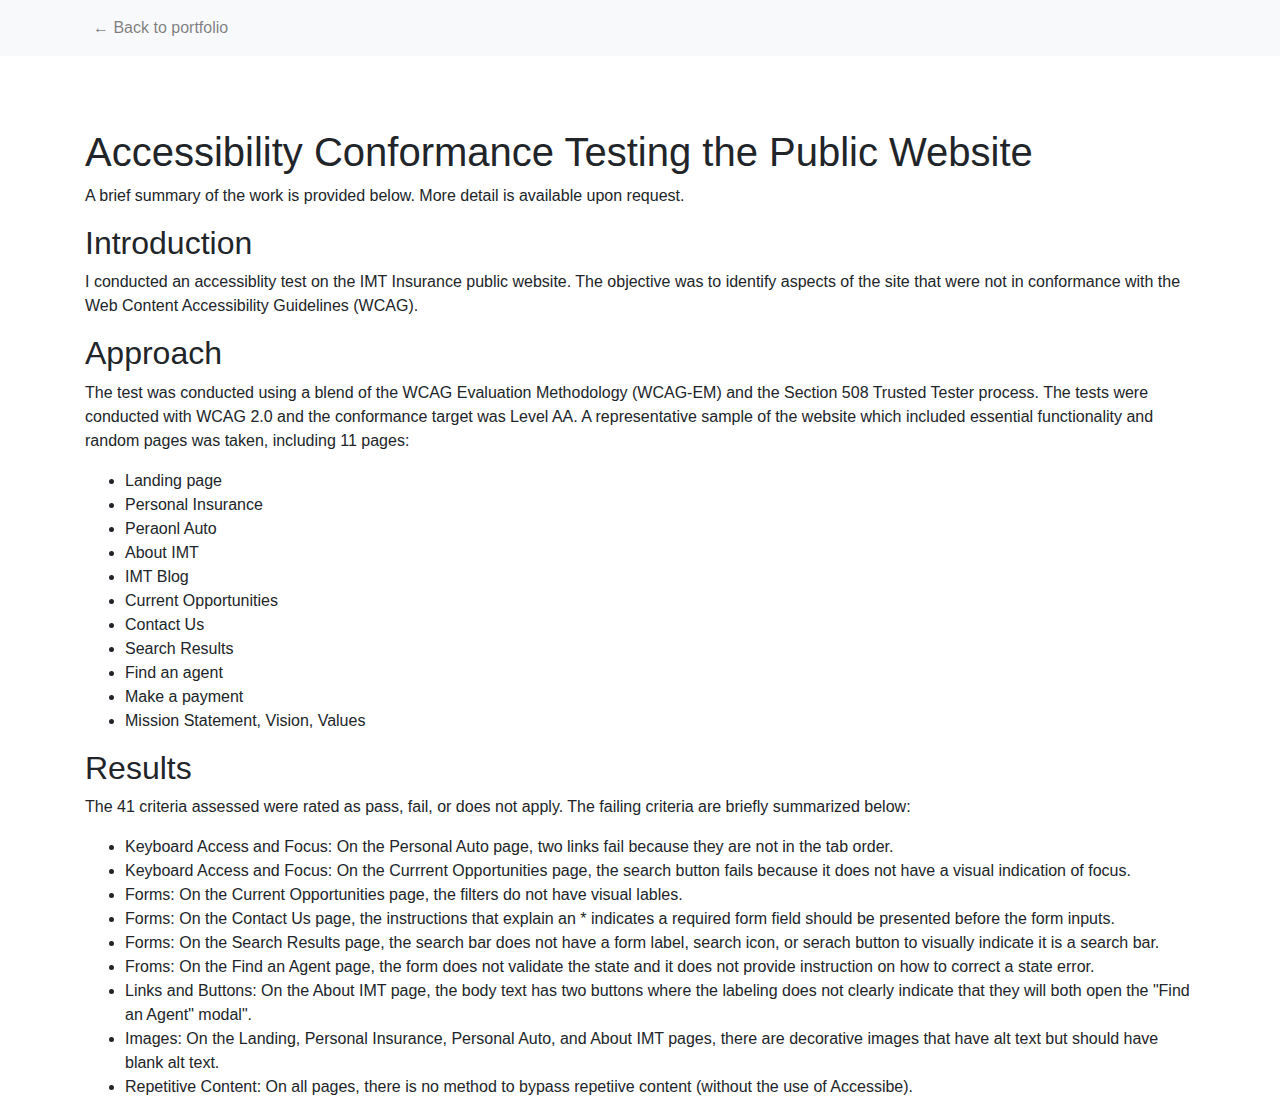
<file: accessiblity-test-public-website.html>
<!DOCTYPE html>
<html lang="en"> 
<head>
  <meta charset="UTF-8">
  <meta http-equiv="X-UA-Compatible" content="IE=edge">
  <meta name="viewport" content="width=device-width, initial-scale=1, shrink-to-fit=no">
  <meta http-equiv="x-ua-compatible" content="ie=edge">
  <link rel="stylesheet" href="../css/bootstrap.min.css">
  <title>Accessibility Conformance Test of the Public Website - Philippe Meister's Porfolio</title>
</head>
    
<body data-spy="scroll" data-target="#navbar-site" data-offset="8rem">
<nav class="navbar navbar-light bg-light navbar-expand-sm mb-4 fixed-top">
    <div class="container">
        
        
        <button class="navbar-toggler" type="button" data-toggle="collapse" data-target="#myTogglerNav" aria-controls="myTogglerNav" aria-expanded="false" aria-label="Toggle navigation">
        <span class="navbar-toggler-icon"></span>
        </button>
        
        <div class="collapse navbar-collapse" id="myTogglerNav">
            <div class="navbar-nav">
                <a class = "nav-item nav-link" href="index.html">&larr; Back to portfolio</a>
            <!-- <a class = "nav-item nav-link" href="resume.html">Resume</a>
                <a class = "nav-item nav-link" href="portfolio.html">Portfolio</a>
                <a class = "nav-item nav-link" href="course-history.html">Course History</a>
                <a class = "nav-item nav-link" href="contact.html">Contact</a> -->
            </div> <!-- navbar-nav --> 
        </div> <!-- navbar collapse --> 
    </div> <!-- nav containter --> 
</nav>

<main style="margin-top:8rem">
    <div class="container"> 
    <h1>Accessibility Conformance Testing the Public Website</h1>
        <p>A brief summary of the work is provided below. More detail is available upon request.</p>
        <h2>Introduction</h2>
        <p>I conducted an accessiblity test on the IMT Insurance public website. The objective was to identify aspects of the site that were not in conformance with the Web Content Accessibility Guidelines (WCAG).</p>
    <h2>Approach</h2>
        <p>The test was conducted using a blend of the WCAG Evaluation Methodology (WCAG-EM) and the Section 508 Trusted Tester process. The tests were conducted with WCAG 2.0 and the conformance target was Level AA. A representative sample of the website which included essential functionality and random pages was taken, including 11 pages: </p>
        <ul>
            <li>Landing page</li>
            <li>Personal Insurance</li>
            <li>Peraonl Auto</li>
            <li>About IMT</li>
            <li>IMT Blog</li>
            <li>Current Opportunities</li>
            <li>Contact Us</li>
            <li>Search Results</li>
            <li>Find an agent</li>
            <li>Make a payment</li>
            <li>Mission Statement, Vision, Values</li>
        </ul>
    <h2>Results</h2>
        <p>The 41 criteria assessed were rated as pass, fail, or does not apply. The failing criteria are briefly summarized below:</p>
            <ul>
                <li>Keyboard Access and Focus: On the Personal Auto page, two links fail because they are not in the tab order.</li>
                <li>Keyboard Access and Focus: On the Currrent Opportunities page, the search button fails because it does not have a visual indication of focus.</li>
                <li>Forms: On the Current Opportunities page, the filters do not have visual lables.</li>
                <li>Forms: On the Contact Us page, the instructions that explain an * indicates a required form field should be presented before the form inputs.</li>
                <li>Forms: On the Search Results page, the search bar does not have a form label, search icon, or serach button to visually indicate it is a search bar. </li>
                <li>Froms: On the Find an Agent page, the form does not validate the state and it does not provide instruction on how to correct a state error.</li>
                <li>Links and Buttons: On the About IMT page, the body text has two buttons where the labeling does not clearly indicate that they will both open the "Find an Agent" modal".</li>
                <li>Images: On the Landing, Personal Insurance, Personal Auto, and About IMT pages, there are decorative images that have alt text but should have blank alt text.</li>
                <li>Repetitive Content: On all pages, there is no method to bypass repetiive content (without the use of Accessibe).</li>
            </ul>
                
    </div>
</main>

<script src="js/jquery.slim.min.js"></script>
<script src="js/popper.min.js"></script>
<script src="js/bootstrap.min.js"></script>
</body>
</html>
</file>
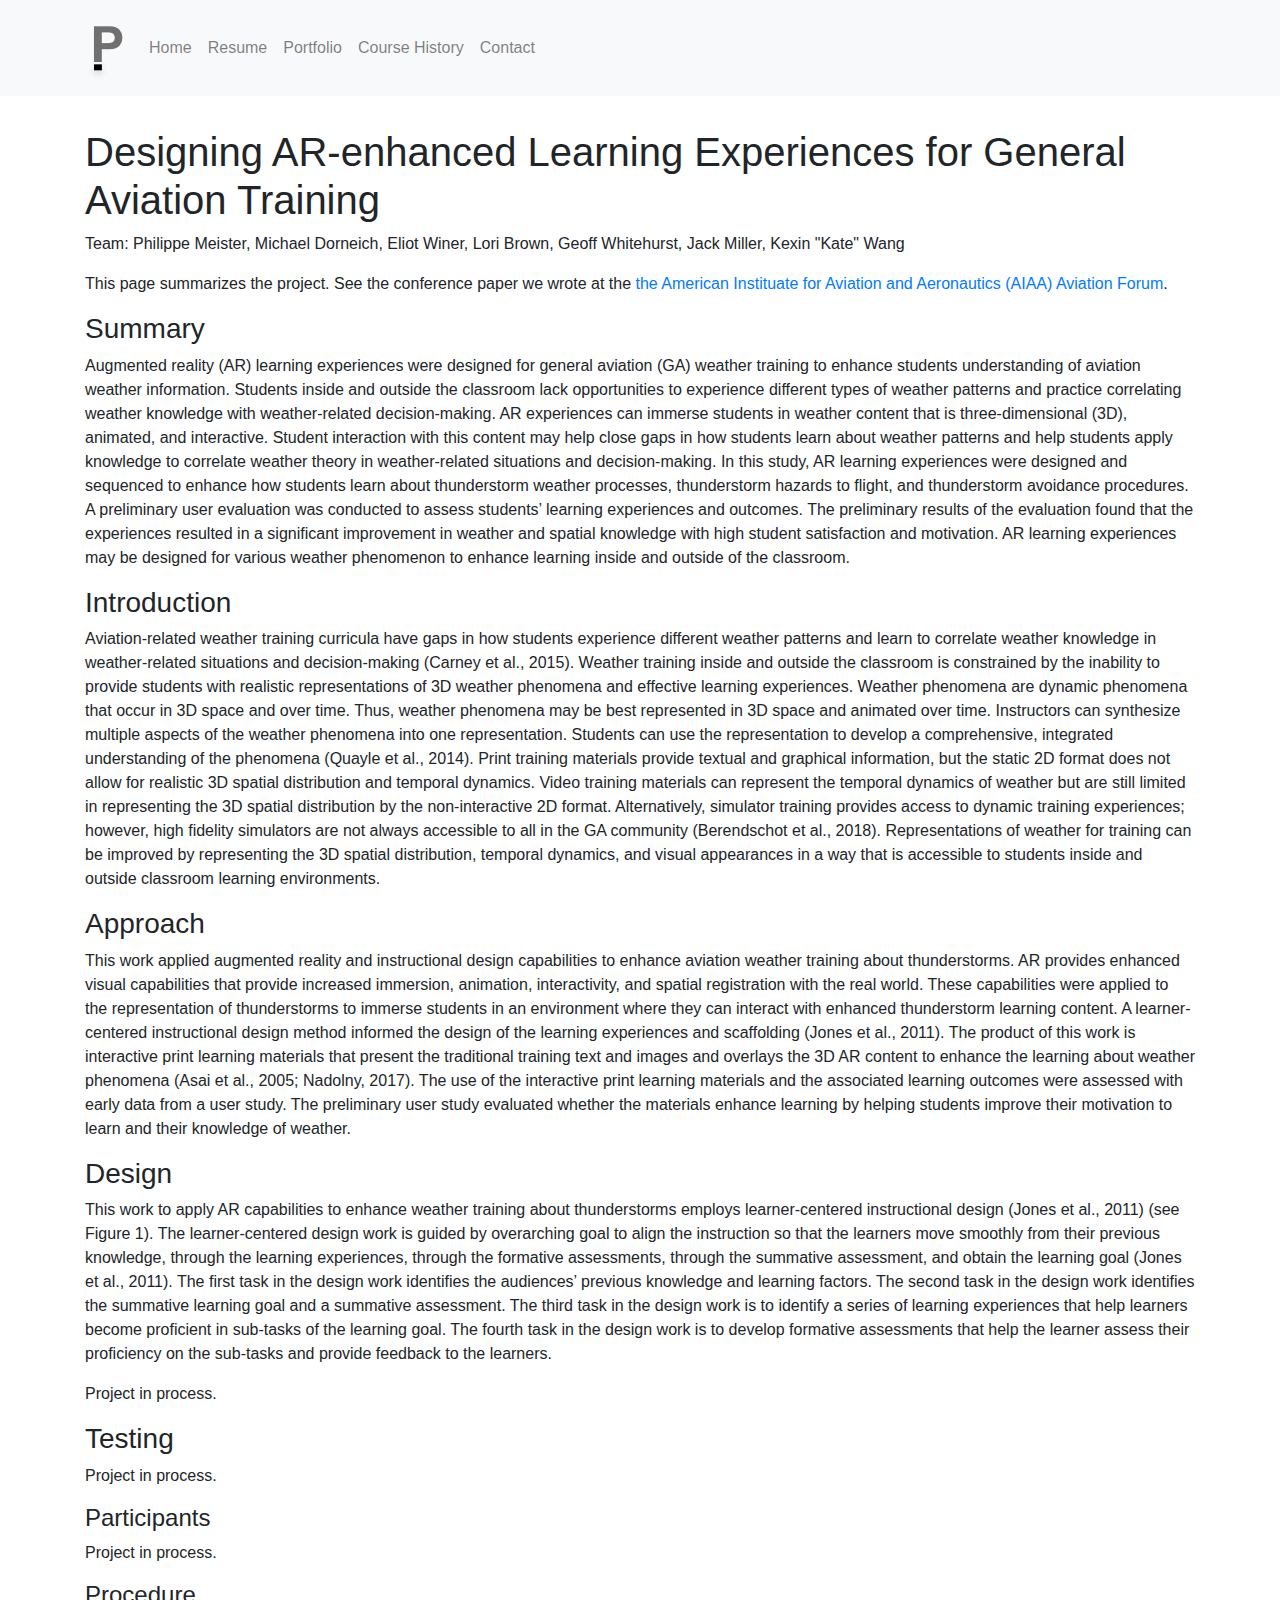
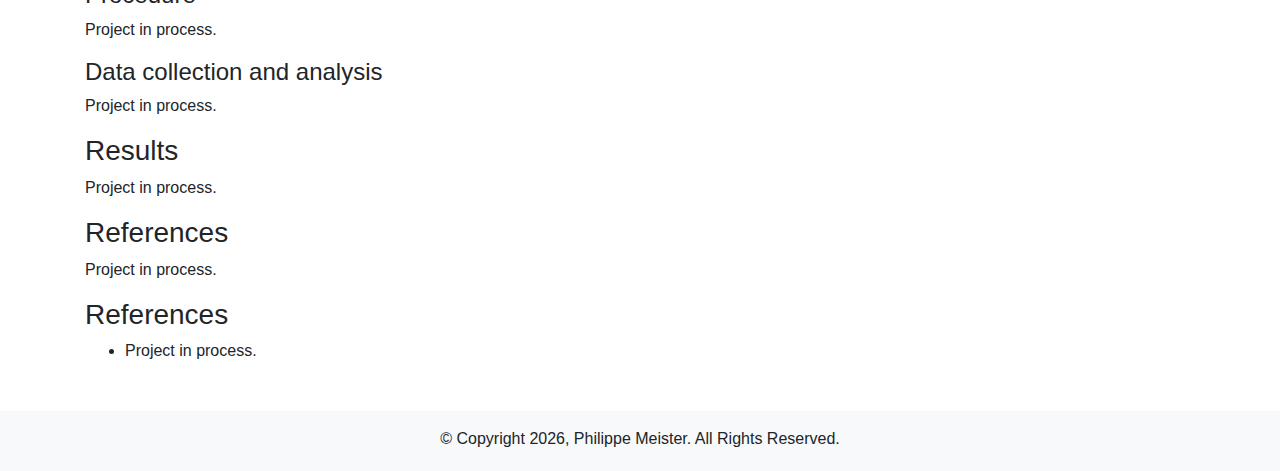
<file: augmentedrealityweathertraining-learning-experiences.html>
<!DOCTYPE html>
<html> 
<head>
  <meta charset="UTF-8">
  <meta http-equiv="X-UA-Compatible" content="IE=edge">
  <meta name="viewport" content="width=device-width, initial-scale=1, shrink-to-fit=no">
  <meta http-equiv="x-ua-compatible" content="ie=edge">
  <link rel="stylesheet" href="../css/bootstrap.min.css">
  <title>Portfolio - Augmented Reality Weather Training</title>
</head>
    
<body data-spy="scroll" data-target="#navbar-site" data-offset="8rem">
<nav class="navbar navbar-light bg-light navbar-expand-sm mb-4 fixed-top">
    <div class="container">
        
        <a class="navbar-brand" href="index.html"> <img alt="Philippe Meister logo" src="images/pm.png"></a>
        
        <button class="navbar-toggler" type="button" data-toggle="collapse" data-target="#myTogglerNav" aria-controls="myTogglerNav" aria-expanded="false" aria-label="Toggle navigation">
        <span class="navbar-toggler-icon"></span>
        </button>
        
        <div class="collapse navbar-collapse" id="myTogglerNav">
            <div class="navbar-nav">
                <a class = "nav-item nav-link" href="index.html">Home</a>
                <a class = "nav-item nav-link" href="resume.html">Resume</a>
                <a class = "nav-item nav-link" href="portfolio.html">Portfolio</a>
                <a class = "nav-item nav-link" href="course-history.html">Course History</a>
                <a class = "nav-item nav-link" href="contact.html">Contact</a>
            </div> <!-- navbar-nav --> 
        </div> <!-- navbar collapse --> 
    </div> <!-- nav containter --> 
</nav>

<main style="margin-top:8rem">
    <div class="container"> 
    <h1>Designing AR-enhanced Learning Experiences for General Aviation Training</h1>
        <p>Team: Philippe Meister, Michael Dorneich, Eliot Winer, Lori Brown, Geoff Whitehurst, Jack Miller, Kexin "Kate" Wang</p>
        <p>This page summarizes the project. See the conference paper we wrote at the <a href="https://doi.org/10.2514/6.2021-2953">the American Instituate for Aviation and Aeronautics (AIAA) Aviation Forum</a>.</p>
    <h3>Summary</h3>
      <p>Augmented reality (AR) learning experiences were designed for general aviation (GA) weather training to enhance students understanding of aviation weather information. Students inside and outside the classroom lack opportunities to experience different types of weather patterns and practice correlating weather knowledge with weather-related decision-making. AR experiences can immerse students in weather content that is three-dimensional (3D), animated, and interactive. Student interaction with this content may help close gaps in how students learn about weather patterns and help students apply knowledge to correlate weather theory in weather-related situations and decision-making.  In this study, AR learning experiences were designed and sequenced to enhance how students learn about thunderstorm weather processes, thunderstorm hazards to flight, and thunderstorm avoidance procedures. A preliminary user evaluation was conducted to assess students’ learning experiences and outcomes. The preliminary results of the evaluation found that the experiences resulted in a significant improvement in weather and spatial knowledge with high student satisfaction and motivation. AR learning experiences may be designed for various weather phenomenon to enhance learning inside and outside of the classroom.</p>
    <h3>Introduction</h3>
        <p>Aviation-related weather training curricula have gaps in how students experience different weather patterns and learn to correlate weather knowledge in weather-related situations and decision-making (Carney et al., 2015). Weather training inside and outside the classroom is constrained by the inability to provide students with realistic representations of 3D weather phenomena and effective learning experiences. Weather phenomena are dynamic phenomena that occur in 3D space and over time. Thus, weather phenomena may be best represented in 3D space and animated over time. Instructors can synthesize multiple aspects of the weather phenomena into one representation. Students can use the representation to develop a comprehensive, integrated understanding of the phenomena (Quayle et al., 2014). Print training materials provide textual and graphical information, but the static 2D format does not allow for realistic 3D spatial distribution and temporal dynamics. Video training materials can represent the temporal dynamics of weather but are still limited in representing the 3D spatial distribution by the non-interactive 2D format. Alternatively, simulator training provides access to dynamic training experiences; however, high fidelity simulators are not always accessible to all in the GA community (Berendschot et al., 2018). Representations of weather for training can be improved by representing the 3D spatial distribution, temporal dynamics, and visual appearances in a way that is accessible to students inside and outside classroom learning environments.</p>
    <h3>Approach</h3>
        <p>This work applied augmented reality and instructional design capabilities to enhance aviation weather training about thunderstorms. AR provides enhanced visual capabilities that provide increased immersion, animation, interactivity, and spatial registration with the real world. These capabilities were applied to the representation of thunderstorms to immerse students in an environment where they can interact with enhanced thunderstorm learning content. A learner-centered instructional design method informed the design of the learning experiences and  scaffolding (Jones et al., 2011). The product of this work is interactive print learning materials that present the traditional training text and images and overlays the 3D AR content to enhance the learning about weather phenomena (Asai et al., 2005; Nadolny, 2017). The use of the interactive print learning materials and the associated learning outcomes were assessed with early data from a user study. The preliminary user study evaluated whether the materials enhance learning by helping students improve their motivation to learn and their knowledge of weather.</p>
    <h3>Design</h3>
        <p>This work to apply AR capabilities to enhance weather training about thunderstorms employs learner-centered instructional design (Jones et al., 2011) (see Figure 1). The learner-centered design work is guided by overarching goal to align the instruction so that the learners move smoothly from their previous knowledge, through the learning experiences, through the formative assessments, through the summative assessment, and obtain the learning goal (Jones et al., 2011). The first task in the design work identifies the audiences’ previous knowledge and learning factors. The second task in the design work identifies the summative learning goal and a summative assessment. The third task in the design work is to identify a series of learning experiences that help learners become proficient in sub-tasks of the learning goal. The fourth task in the design work is to develop formative assessments that help the learner assess their proficiency on the sub-tasks and provide feedback to the learners.</p>
        
        <p>Project in process.</p>
    <h3>Testing</h3>
         <p>Project in process.</p>
    <h4>Participants</h4>
            <p>Project in process.</p>        
    <h4>Procedure</h4>
         <p>Project in process.</p>
    <h4>Data collection and analysis</h4>
         <p>Project in process.</p>
    <h3>Results</h3>
         <p>Project in process.</p>
    <h3>References</h3>
            <p>Project in process.</p>        
    <h3>References</h3>
        <ul>
             <li>Project in process.</li>
        </ul>
    </div>
</main>
    <footer>
        <div class="text-center mt-5 mb-0 pt-3 pb-1 bg-light">
            <p>&copy; Copyright <script>document.write( new Date().getUTCFullYear() );</script>, Philippe Meister. All Rights Reserved.</p>
        </div>
    </footer>
<script src="js/jquery.slim.min.js"></script>
<script src="js/popper.min.js"></script>
<script src="js/bootstrap.min.js"></script>
</body>
</html>
</file>
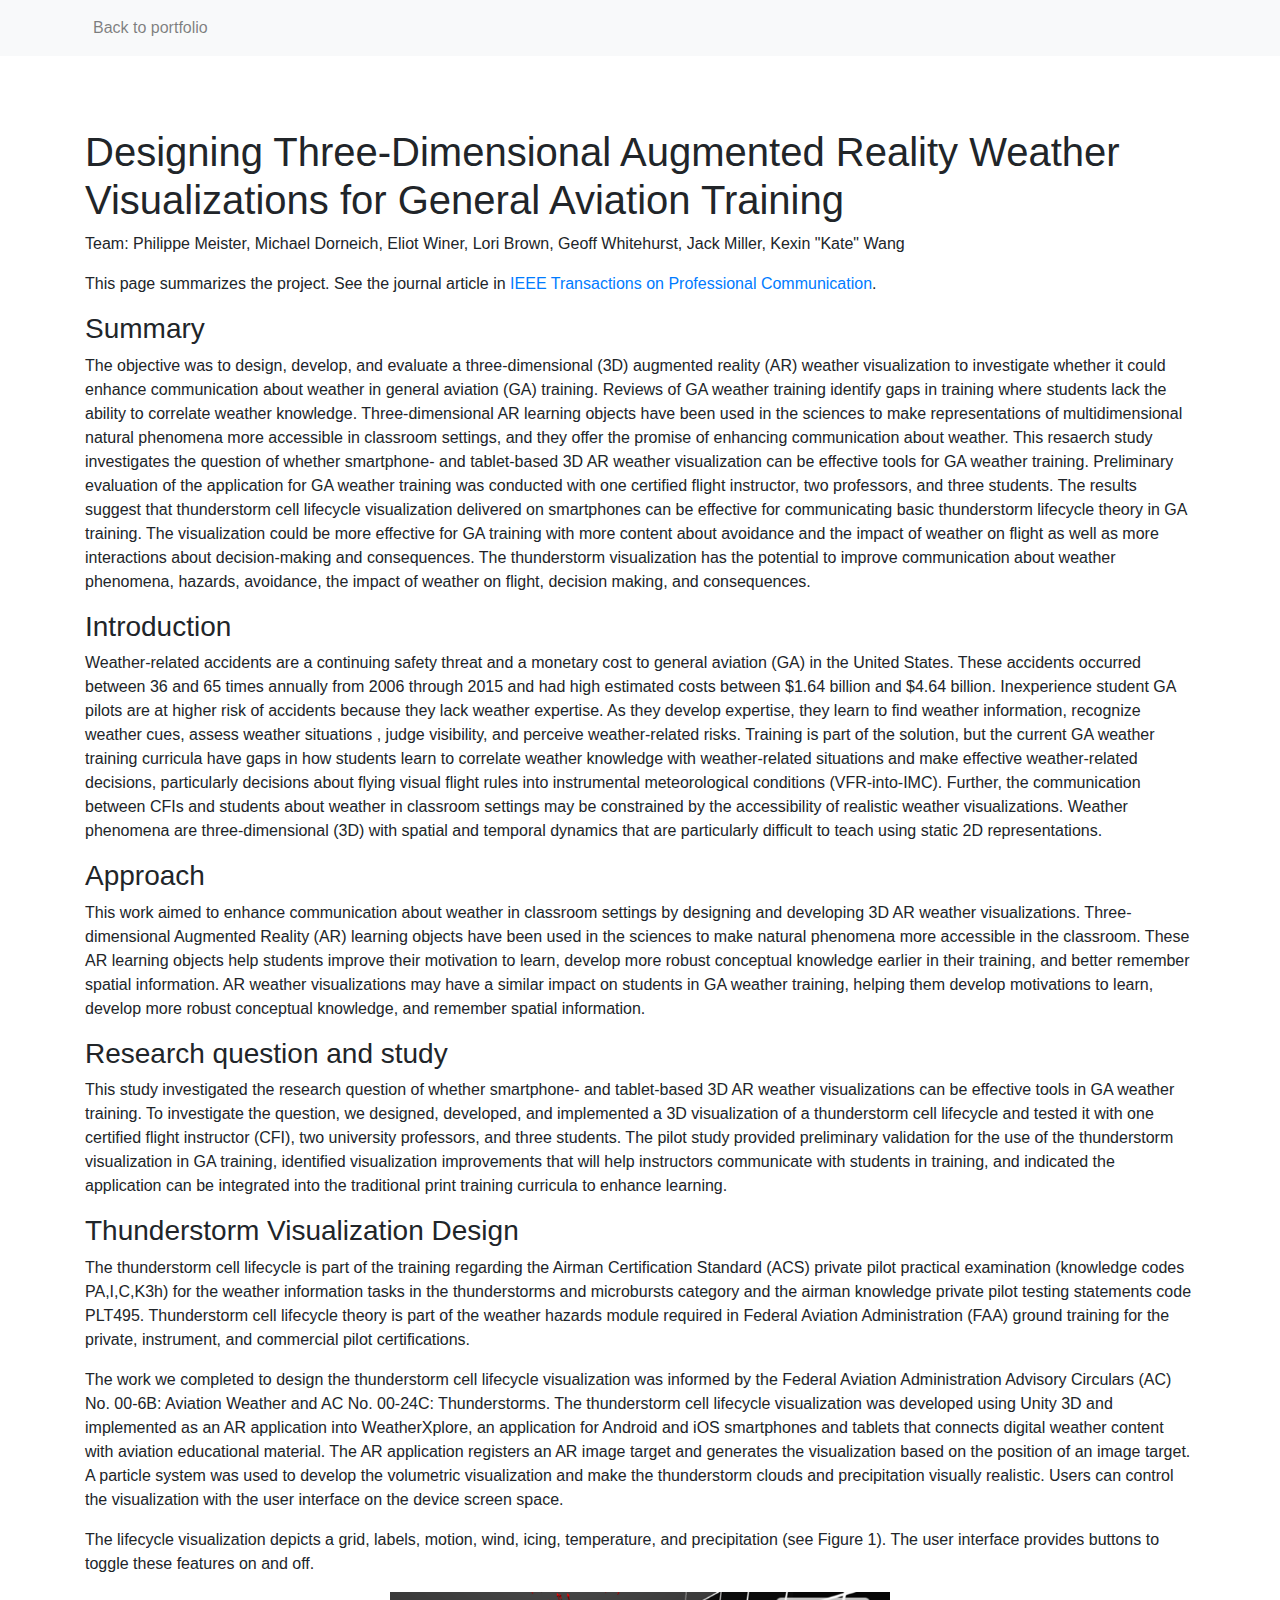
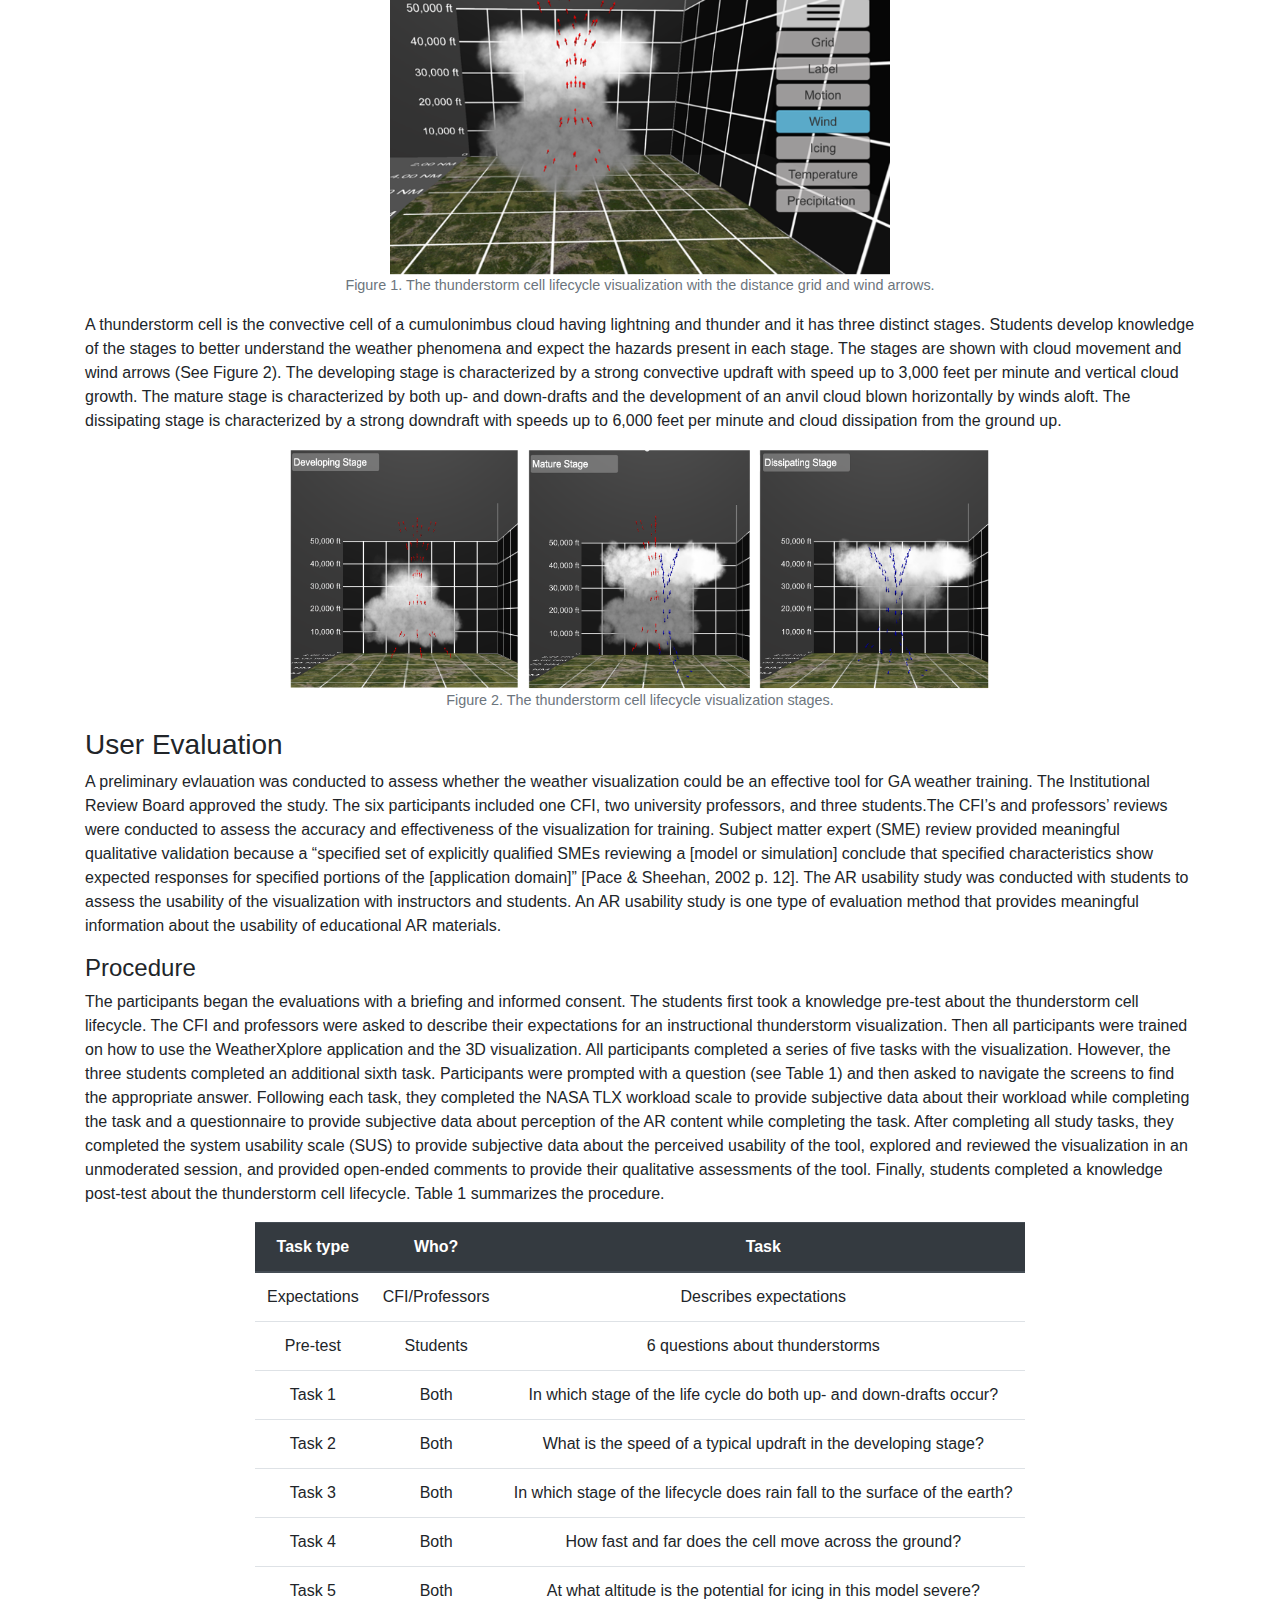
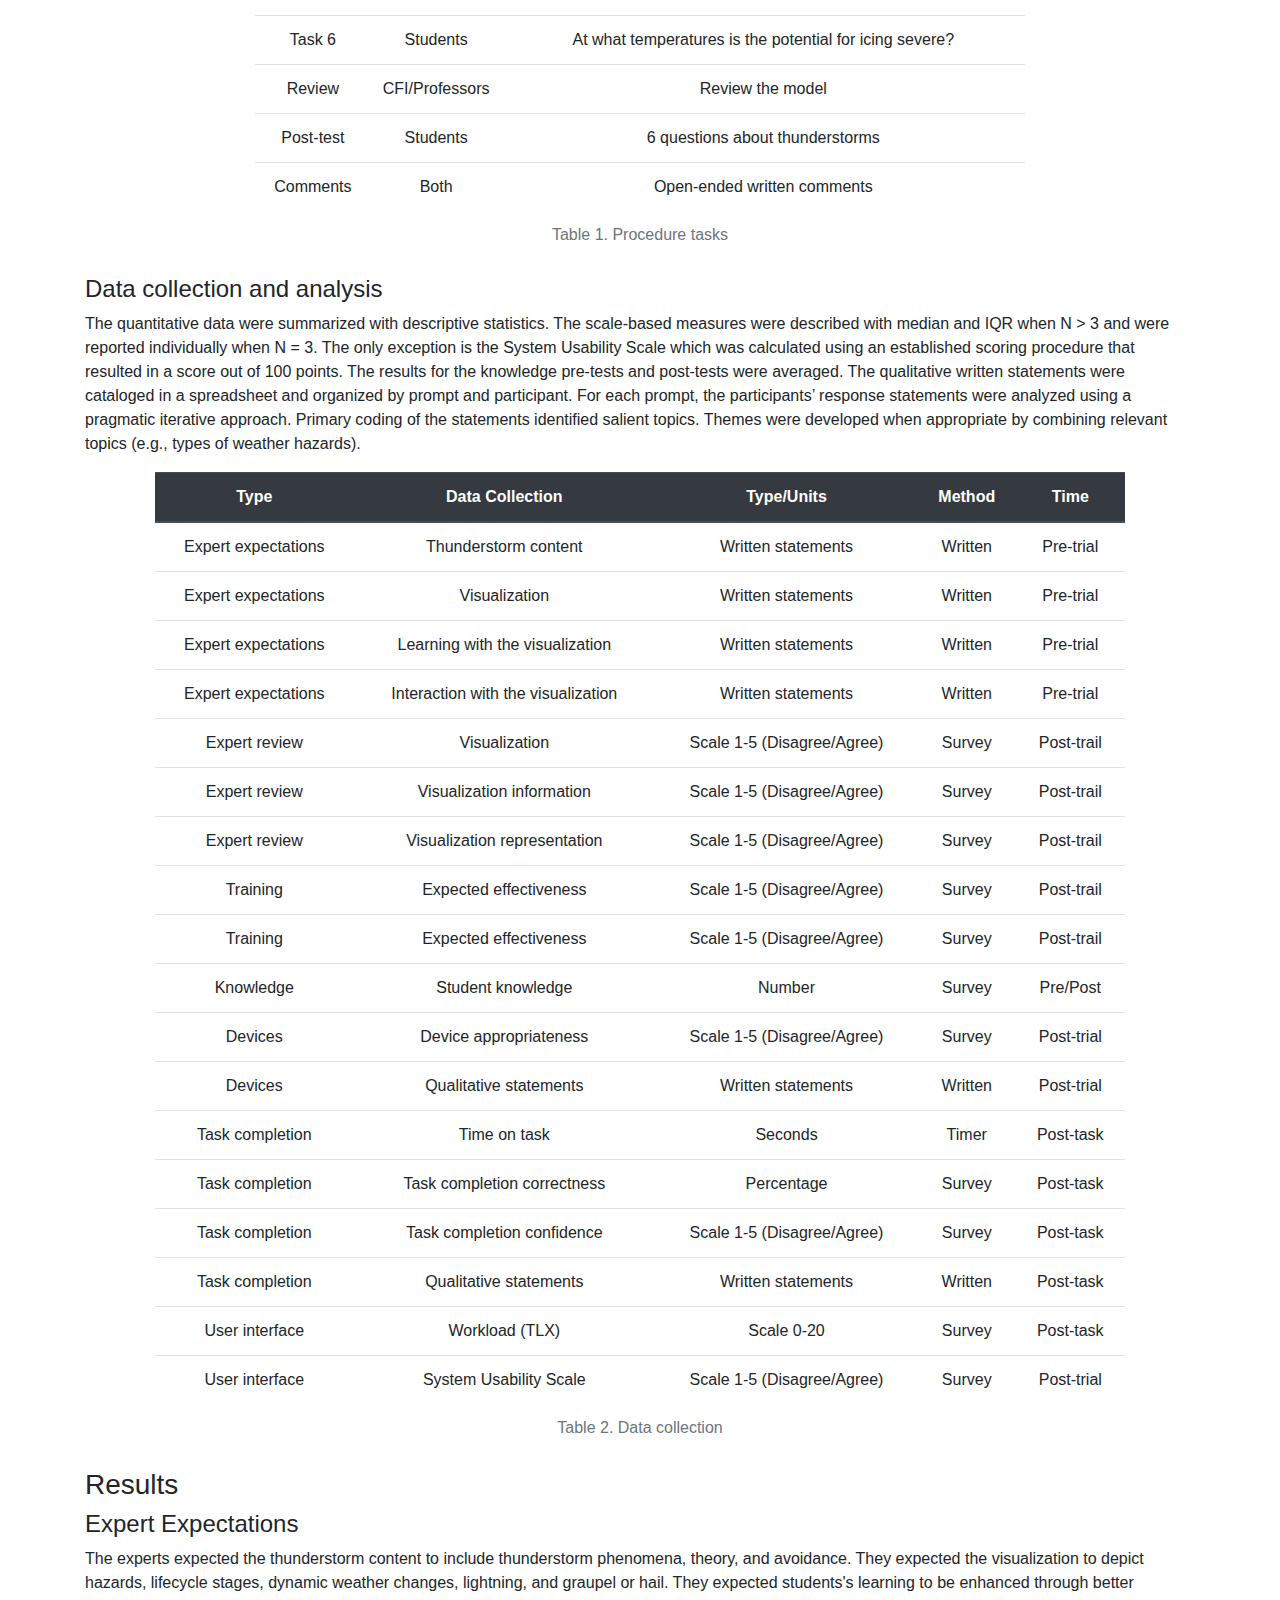
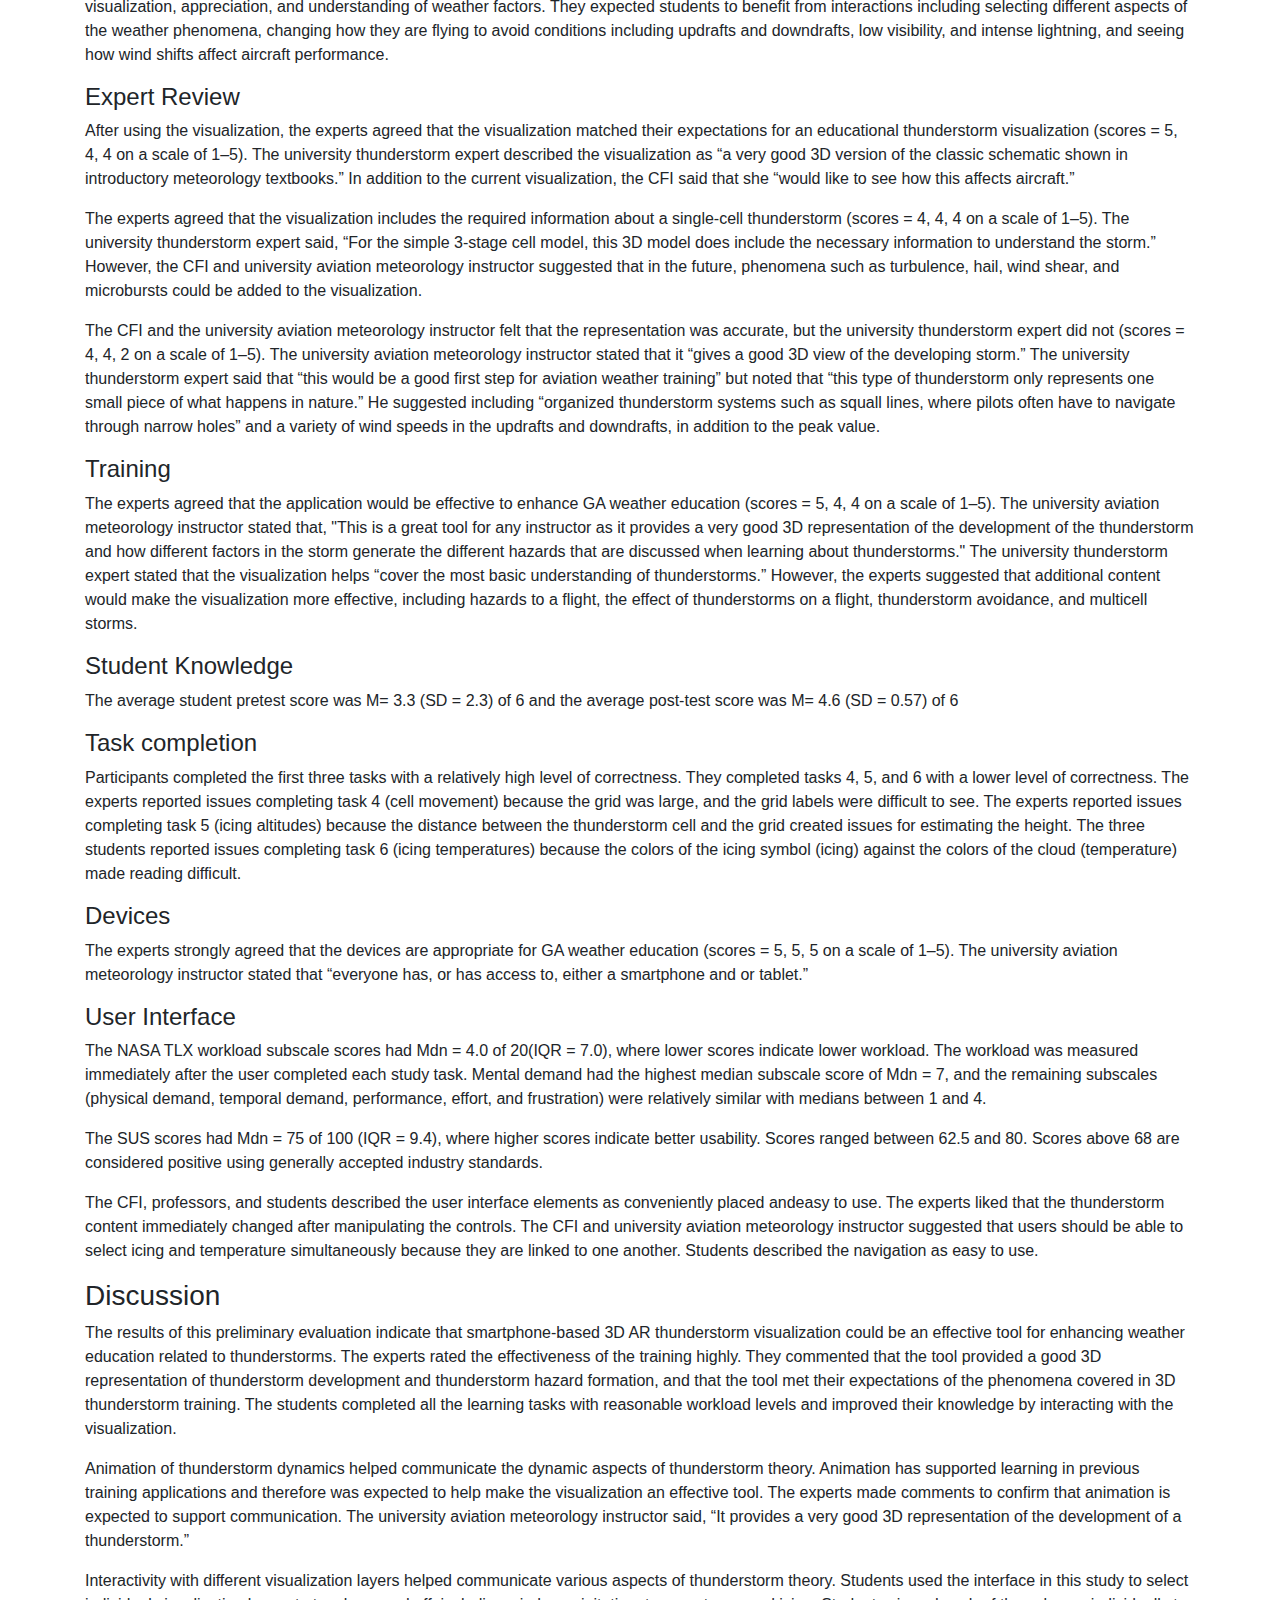
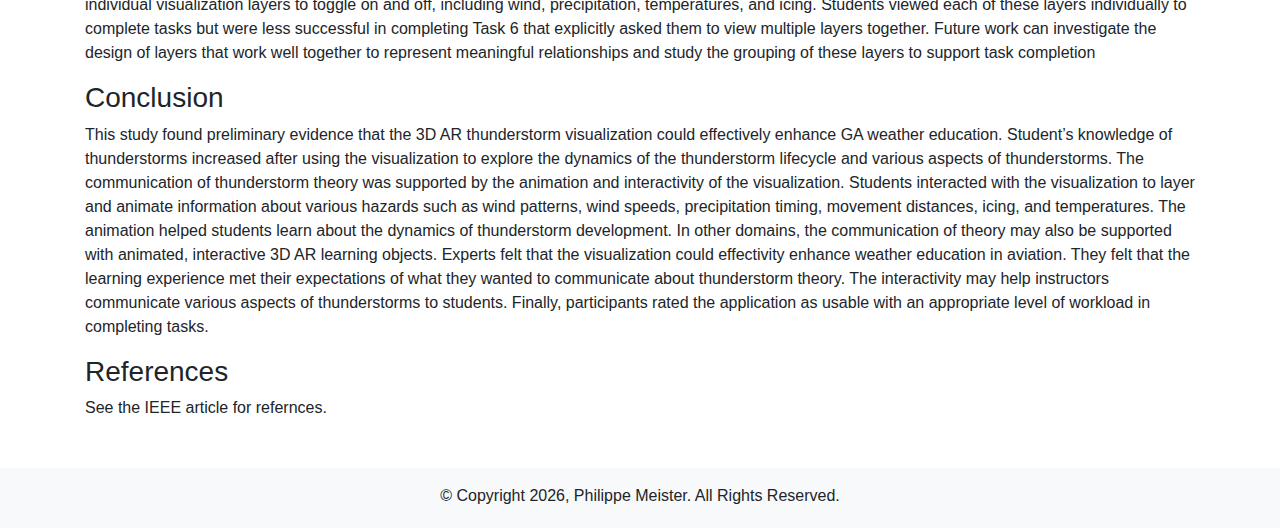
<file: augmentedrealityweathertraining.html>
<!DOCTYPE html>
<html> 
<head>
  <meta charset="UTF-8">
  <meta http-equiv="X-UA-Compatible" content="IE=edge">
  <meta name="viewport" content="width=device-width, initial-scale=1, shrink-to-fit=no">
  <meta http-equiv="x-ua-compatible" content="ie=edge">
  <link rel="stylesheet" href="../css/bootstrap.min.css">
  <title>Portfolio - Augmented Reality Weather Training</title>
</head>
    
<body data-spy="scroll" data-target="#navbar-site" data-offset="8rem">
<nav class="navbar navbar-light bg-light navbar-expand-sm mb-4 fixed-top">
    <div class="container">
        
       <!--  <a class="navbar-brand" href="index.html"> <img alt="Philippe Meister logo" src="images/pm.png"></a> -->
        
        <button class="navbar-toggler" type="button" data-toggle="collapse" data-target="#myTogglerNav" aria-controls="myTogglerNav" aria-expanded="false" aria-label="Toggle navigation">
        <span class="navbar-toggler-icon"></span>
        </button>
        
        <div class="collapse navbar-collapse" id="myTogglerNav">
            <div class="navbar-nav">
                <a class = "nav-item nav-link" href="index.html">Back to portfolio</a>
            <!-- <a class = "nav-item nav-link" href="resume.html">Resume</a>
                <a class = "nav-item nav-link" href="portfolio.html">Portfolio</a>
                <a class = "nav-item nav-link" href="course-history.html">Course History</a>
                <a class = "nav-item nav-link" href="contact.html">Contact</a> -->
            </div> <!-- navbar-nav --> 
        </div> <!-- navbar collapse --> 
    </div> <!-- nav containter --> 
</nav>

<main style="margin-top:8rem">
    <div class="container"> 
    <h1>Designing Three-Dimensional Augmented Reality Weather Visualizations for General Aviation Training</h1>
        <p>Team: Philippe Meister, Michael Dorneich, Eliot Winer, Lori Brown, Geoff Whitehurst, Jack Miller, Kexin "Kate" Wang</p>
        <p>This page summarizes the project. See the journal article in <a href="https://doi.org/10.1109/TPC.2022.3155920">IEEE Transactions on Professional Communication</a>.</p>
    <h3>Summary</h3>
      <p>The objective was to design, develop, and evaluate a three-dimensional (3D) augmented reality (AR) weather visualization to investigate whether it could enhance communication about weather in general aviation (GA) training. Reviews of GA weather training identify gaps in training where students lack the ability to correlate weather knowledge. Three-dimensional AR learning objects have been used in the sciences to make representations of multidimensional natural phenomena more accessible in classroom settings, and they offer the promise of enhancing communication about weather. This resaerch study investigates the question of whether smartphone- and tablet-based 3D AR weather visualization can be effective tools for GA weather training. Preliminary evaluation of the application for GA weather training was conducted with one certified flight instructor, two professors, and three students. The results suggest that thunderstorm cell lifecycle visualization delivered on smartphones can be effective for communicating basic thunderstorm lifecycle theory in GA training. The visualization could be more effective for GA training with more content about avoidance and the impact of weather on flight as well as more interactions about decision-making and consequences. The thunderstorm visualization has the potential to improve communication about weather phenomena, hazards, avoidance, the impact of weather on flight, decision making, and consequences.</p>
    <h3>Introduction</h3>
        <p>Weather-related accidents are a continuing safety threat and a monetary cost to general aviation (GA) in the United States. These accidents occurred between 36 and 65 times annually from 2006 through 2015 and had high estimated costs between $1.64 billion and $4.64 billion. Inexperience student GA pilots are at higher risk of accidents because they lack weather expertise. As they develop expertise, they learn to find weather information, recognize weather cues, assess weather situations , judge visibility, and perceive weather-related risks. Training is part of the solution, but the current GA weather training curricula have gaps in how students learn to correlate weather knowledge with weather-related situations and make effective weather-related decisions, particularly decisions about flying visual flight rules into instrumental meteorological conditions (VFR-into-IMC). Further, the communication between CFIs and students about weather in classroom settings may be constrained by the accessibility of realistic weather visualizations. Weather phenomena are three-dimensional (3D) with spatial and temporal dynamics that are particularly difficult to teach using static 2D representations.</p>
    <h3>Approach</h3>
            <p>This work aimed to enhance communication about weather in classroom settings by designing and developing 3D AR weather visualizations. Three-dimensional Augmented Reality (AR) learning objects have been used in the sciences to make natural phenomena more accessible in the classroom. These AR learning objects help students improve their motivation to learn, develop more robust conceptual knowledge earlier in their training, and better remember spatial information. AR weather visualizations may have a similar impact on students in GA weather training, helping them develop motivations to learn, develop more robust conceptual knowledge, and remember spatial information. </p>
    <h3>Research question and study</h3>
            <p>This study investigated the research question of whether smartphone- and tablet-based 3D AR weather visualizations can be effective tools in GA weather training. To investigate the question, we designed, developed, and implemented a 3D visualization of a thunderstorm cell lifecycle and tested it with one certified flight instructor (CFI), two university professors, and three students. The pilot study provided preliminary validation for the use of the thunderstorm visualization in GA training, identified visualization improvements that will help instructors communicate with students in training, and indicated the application can be integrated into the traditional print training curricula to enhance learning.</p>
    <h3>Thunderstorm Visualization Design</h3>
            <p>The thunderstorm cell lifecycle is part of the training regarding the Airman Certification Standard (ACS) private pilot practical examination (knowledge codes PA,I,C,K3h) for the weather information tasks in the thunderstorms and microbursts category and the airman knowledge private pilot testing statements code PLT495. Thunderstorm cell lifecycle theory is part of the weather hazards module required in Federal Aviation Administration (FAA) ground training for the private, instrument, and commercial pilot certifications.</p>
            <p>The work we completed to design the thunderstorm cell lifecycle visualization was informed by the Federal Aviation Administration Advisory Circulars (AC) No. 00-6B: Aviation Weather and AC No. 00-24C: Thunderstorms. The thunderstorm cell lifecycle visualization was developed using Unity 3D and implemented as an AR application into WeatherXplore, an application for Android and iOS smartphones and tablets that connects digital weather content with aviation educational material. The AR application registers an AR image target and generates the visualization based on the position of an image target. A particle system was used to develop the volumetric visualization and make the thunderstorm clouds and precipitation visually realistic. Users can control the visualization with the user interface on the device screen space.</p>
            <p>The lifecycle visualization depicts a grid, labels, motion, wind, icing, temperature, and precipitation (see Figure 1). The user interface provides buttons to toggle these features on and off.</p>
                <div class="container text-center">        
                <figure class="figure text-center">
                    <img src="images/ar-thunderstorm-model.png" alt="thunderstorm visualization with interface buttons on a smartphone" class="img-fluid" style="max-width: 500px">
                    <figcaption class="figure-caption text-center">Figure 1. The thunderstorm cell lifecycle visualization with the distance grid and wind arrows.</figcaption>
                    </figure>
                </div>
            <p>A thunderstorm cell is the convective cell of a cumulonimbus cloud having lightning and thunder and it has three distinct stages. Students develop knowledge of the stages to better understand the weather phenomena and expect the hazards present in each stage. The stages are shown with cloud movement and wind arrows (See Figure 2). The developing stage is characterized by a strong convective updraft with speed up to 3,000 feet per minute and vertical cloud growth. The mature stage is characterized by both up- and down-drafts and the development of an anvil cloud blown horizontally by winds aloft. The dissipating stage is characterized by a strong downdraft with speeds up to 6,000 feet per minute and cloud dissipation from the ground up.  </p>
                <div class="container text-center">
                <figure class="figure text-center">
                <img src="images/ar-thunderstorm-cell-lifecycle.png" alt="thunderstorm cell lifecycle visualization" class="img-fluid" style="max-width: 700px">
                <figcaption class="figure-caption text-center">Figure 2. The thunderstorm cell lifecycle visualization stages.</figcaption>
                </figure>
                </div>
    <h3>User Evaluation</h3>
        <p>A preliminary evlauation was conducted to assess whether the weather visualization could be an effective tool for GA weather training. The Institutional Review Board approved the study. The six participants included one CFI, two university professors, and three students.The CFI’s and professors’ reviews were conducted to assess the accuracy and effectiveness of the visualization for training. Subject matter expert (SME) review provided meaningful qualitative validation because a “specified set of explicitly qualified SMEs reviewing a [model or simulation] conclude that specified characteristics show expected responses for specified portions of the [application domain]” [Pace & Sheehan, 2002 p. 12].  The AR usability study was conducted with students to assess the usability of the visualization with instructors and students. An AR usability study is one type of evaluation method that provides meaningful information about the usability of educational AR materials. </p>
        <h4>Procedure</h4>
        <p>The participants began the evaluations with a briefing and informed consent. The students first took a knowledge pre-test about the thunderstorm cell lifecycle.  The CFI and professors were asked to describe their expectations for an instructional thunderstorm visualization. Then all participants were trained on how to use the WeatherXplore application and the 3D visualization. All participants completed a series of five tasks with the visualization. However, the three students completed an additional sixth task. Participants were prompted with a question (see Table 1) and then asked to navigate the screens to find the appropriate answer. Following  each task, they completed the NASA TLX workload scale to provide subjective data about their workload while completing the task and a questionnaire to provide subjective data about perception of the AR content while completing the task. After completing all study tasks, they completed the system usability scale (SUS) to provide subjective data about the perceived usability of the tool, explored and reviewed the visualization in an unmoderated session, and provided open-ended comments to provide their qualitative assessments of the tool. Finally, students completed a knowledge post-test about the thunderstorm cell lifecycle.  Table 1 summarizes the procedure.</p>
        <div class="container text-center" style="max-width: 800px">
        	<table class="table text-center">
                <caption class="text-center">Table 1. Procedure tasks</caption>
                <thead class="thead-dark">
                <tr>
                    <th>Task type</th>
                    <th>Who?</th>
                    <th>Task</th>
                </tr>
                </thead>
                <tbody>
                <tr>
                    <td>Expectations</td>
                    <td>CFI/Professors</td>
                    <td>Describes expectations</td>
                </tr>
                <tr>
                    <td>Pre-test</td>
                <td>Students</td>
                <td>6 questions about thunderstorms</td>
                </tr>
            <tr>
                <td>Task 1</td>
                <td>Both</td>
                <td>In which stage of the life cycle do both up- and down-drafts occur? </td>
                </tr>
                <tr>
                    <td>Task 2</td>
                    <td>Both</td>
                    <td>What is the speed of a typical updraft in the developing stage? </td>
                </tr>
                <tr>
                    <td>Task 3</td>
                    <td>Both</td>
                    <td>In which stage of the lifecycle does rain fall to the surface of the earth? </td>
                </tr>
                <tr>
                    <td>Task 4</td>
                    <td>Both</td>
                    <td>How fast and far does the cell move across the ground?</td>
                </tr>
                <tr>
                    <td>Task 5</td>
                    <td>Both</td>
                    <td>At what altitude is the potential for icing in this model severe? </td>
                </tr>
                <tr>
                <td>Task 6</td>
                <td>Students</td>
                <td>At what temperatures is the potential for icing severe? </td>
                </tr>
                <tr>
                    <td>Review</td>
                    <td>CFI/Professors</td>
                     <td>Review the model</td>
                </tr>
                <tr>
                    <td>Post-test</td>
                    <td>Students</td>
                     <td>6 questions about thunderstorms</td>
                </tr>
                <tr>
                    <td>Comments</td>
                    <td>Both</td>
                     <td>Open-ended written comments</td>
                </tr>
                </tbody>
             </table>
        </div>
        
        <h4>Data collection and analysis</h4>
        <p>The quantitative data were summarized with descriptive statistics. The scale-based measures were described with median and IQR when N > 3 and were reported individually when N = 3. The only exception is the System Usability Scale which was calculated using an established scoring procedure that resulted in a score out of 100 points. The results for the knowledge pre-tests and post-tests were averaged. The qualitative written statements were cataloged in a spreadsheet and organized by prompt and participant. For each prompt, the participants’ response statements were analyzed using a pragmatic iterative approach. Primary coding of the statements identified salient topics. Themes were developed when appropriate by combining relevant topics (e.g., types of weather hazards).</p>
         <div class="container text-center" style="max-width: 1000px">
        	<table class="table text-center">
                <caption class="text-center">Table 2. Data collection</caption>
                <thead class="thead-dark">
                <tr>
                    <th>Type</th>
                    <th>Data Collection</th>
                    <th>Type/Units</th>
                    <th>Method</th>
                    <th>Time</th>
                </tr>
                </thead>
                <tbody>
                    <tr>
                        <td>Expert expectations</td>
                        <td>Thunderstorm content</td>
                        <td>Written statements</td>
                        <td>Written</td>
                        <td>Pre-trial</td>
                    </tr>
                     <tr>
                        <td>Expert expectations</td>
                        <td>Visualization</td>
                        <td>Written statements</td>
                        <td>Written</td>
                        <td>Pre-trial</td>
                    </tr>
                    <tr>
                        <td>Expert expectations</td>
                        <td>Learning with the visualization</td>
                        <td>Written statements</td>
                        <td>Written</td>
                        <td>Pre-trial</td>
                    </tr>
                    <tr>
                        <td>Expert expectations</td>
                        <td>Interaction with the visualization</td>
                        <td>Written statements</td>
                        <td>Written</td>
                        <td>Pre-trial</td>
                    </tr>
                    <tr>
                        <td>Expert review</td>
                        <td>Visualization</td>
                        <td>Scale 1-5 (Disagree/Agree)</td>
                        <td>Survey</td>
                        <td>Post-trail</td>
                    </tr>
                    <tr>
                        <td>Expert review</td>
                        <td>Visualization information</td>
                        <td>Scale 1-5 (Disagree/Agree)</td>
                        <td>Survey</td>
                        <td>Post-trail</td>
                    </tr>
                    <tr>
                        <td>Expert review</td>
                        <td>Visualization representation</td>
                        <td>Scale 1-5 (Disagree/Agree)</td>
                        <td>Survey</td>
                        <td>Post-trail</td>
                    </tr>
                    <tr>
                        <td>Training</td>
                        <td>Expected effectiveness</td>
                        <td>Scale 1-5 (Disagree/Agree)</td>
                        <td>Survey</td>
                        <td>Post-trail</td>
                    </tr>
                    <tr>
                        <td>Training</td>
                        <td>Expected effectiveness</td>
                        <td>Scale 1-5 (Disagree/Agree)</td>
                        <td>Survey</td>
                        <td>Post-trail</td>
                    </tr>
                    <tr>
                        <td>Knowledge</td>
                        <td>Student knowledge</td>
                        <td>Number</td>
                        <td>Survey</td>
                        <td>Pre/Post</td>
                    </tr>
                    <tr>
                        <td>Devices</td>
                        <td>Device appropriateness</td>
                        <td>Scale 1-5 (Disagree/Agree)</td>
                        <td>Survey</td>
                        <td>Post-trial</td>
                    </tr>
                    <tr>
                        <td>Devices</td>
                        <td>Qualitative statements</td>
                        <td>Written statements</td>
                        <td>Written</td>
                        <td>Post-trial</td>
                    </tr>
                    <tr>
                        <td>Task completion</td>
                        <td>Time on task</td>
                        <td>Seconds</td>
                        <td>Timer</td>
                        <td>Post-task</td>
                    </tr>
                    <tr>
                        <td>Task completion</td>
                        <td>Task completion correctness</td>
                        <td>Percentage</td>
                        <td>Survey</td>
                        <td>Post-task</td>
                    </tr>
                    <tr>
                        <td>Task completion</td>
                        <td>Task completion confidence</td>
                        <td>Scale 1-5 (Disagree/Agree)</td>
                        <td>Survey</td>
                        <td>Post-task</td>
                    </tr>
                    <tr>
                        <td>Task completion</td>
                        <td>Qualitative statements</td>
                        <td>Written statements</td>
                        <td>Written</td>
                        <td>Post-task</td>
                    </tr>
                    <tr>
                        <td>User interface</td>
                        <td>Workload (TLX)</td>
                        <td>Scale 0-20</td>
                        <td>Survey</td>
                        <td>Post-task</td>
                    </tr>
                    <tr>
                        <td>User interface</td>
                        <td>System Usability Scale</td>
                        <td>Scale 1-5 (Disagree/Agree)</td>
                        <td>Survey</td>
                        <td>Post-trial</td>
                    </tr>
                </tbody>
             </table>
        </div>
        <h3>Results</h3>
        <h4>Expert Expectations</h4>
        <p>The experts expected the thunderstorm content to include thunderstorm phenomena, theory, and avoidance. They expected the visualization to depict hazards, lifecycle stages, dynamic weather changes, lightning, and graupel or hail. They expected students's learning to be enhanced through better visualization, appreciation, and understanding of weather factors. They expected students to benefit from interactions including selecting different aspects of the weather phenomena, changing how they are flying to avoid conditions including updrafts and downdrafts, low visibility, and intense lightning, and seeing how wind shifts affect aircraft performance.</p>
        <h4>Expert Review</h4>
        <p>After using the visualization, the experts agreed that the visualization matched their expectations for an educational thunderstorm visualization (scores = 5, 4, 4 on a scale of 1–5). The university thunderstorm expert described the visualization as “a very good 3D version of the classic schematic shown in introductory meteorology textbooks.” In addition to the current visualization, the CFI said that she “would like to see how this affects aircraft.”</p>
        <p>The experts agreed that the visualization includes the required information about a single-cell thunderstorm (scores = 4, 4, 4 on a scale of 1–5). The university thunderstorm expert said, “For the simple 3-stage cell model, this 3D model does include the necessary information to understand the storm.” However, the CFI and university aviation meteorology instructor suggested that in the future, phenomena such as turbulence, hail, wind shear, and microbursts could be added to the visualization.
        <p>The CFI and the university aviation meteorology instructor felt that the representation was accurate, but the university thunderstorm expert did not (scores = 4, 4, 2 on a scale of 1–5). The university aviation meteorology instructor stated that it “gives a good 3D view of the developing storm.” The university thunderstorm expert said that “this would be a good first step for aviation weather training” but noted that “this type of thunderstorm only represents one small piece of what happens in nature.” He suggested including “organized thunderstorm systems such as squall lines, where pilots often have to navigate through narrow holes” and a variety of wind speeds in the updrafts and downdrafts, in addition to the peak value. </p>
        <h4>Training</h4>
        <p>The experts agreed that the application would be effective to enhance GA weather education (scores = 5, 4, 4 on a scale of 1–5). The university aviation meteorology instructor stated that, "This is a great tool for any instructor as it provides a very good 3D representation of the development of the thunderstorm and how different factors in the storm generate the different hazards that are discussed when learning about thunderstorms." The university thunderstorm expert stated that the visualization helps “cover the most basic understanding of thunderstorms.” However, the experts suggested that additional content would make the visualization more effective, including hazards to a flight, the effect of thunderstorms on a flight, thunderstorm avoidance, and multicell storms.</p>
        <h4>Student Knowledge</h4>
        <p>The average student pretest score was M= 3.3 (SD = 2.3) of 6 and the average post-test score was M= 4.6 (SD = 0.57) of 6</p>
        <h4>Task completion</h4>
        <p>Participants completed the first three tasks with a relatively high level of correctness. They completed tasks 4, 5, and 6 with a lower level of correctness. The experts reported issues completing task 4 (cell movement) because the grid was large, and the grid labels were difficult to see. The experts reported issues completing task 5 (icing altitudes) because the distance between the thunderstorm cell and the grid created issues for estimating the height. The three students reported issues completing task 6 (icing temperatures) because the colors of the icing symbol (icing) against the colors of the cloud (temperature) made reading difficult.</p>
        <h4>Devices</h4>
        <p>The experts strongly agreed that the devices are appropriate for GA weather education (scores = 5, 5, 5 on a scale of 1–5). The university aviation meteorology instructor stated that “everyone has, or has access to, either a smartphone and or tablet.”
        <h4>User Interface</h4>
        <p>The NASA TLX workload subscale scores had Mdn = 4.0 of 20(IQR = 7.0), where lower scores indicate lower workload. The workload was measured immediately after the user completed each study task. Mental demand had the highest median subscale score of Mdn = 7, and the remaining subscales (physical demand, temporal demand, performance, effort, and frustration) were relatively similar with medians between 1 and 4.</p>
        <p>The SUS scores had Mdn = 75 of 100 (IQR = 9.4), where higher scores indicate better usability. Scores ranged between 62.5 and 80. Scores above 68 are considered positive using generally accepted industry standards.</p>
        <p>The CFI, professors, and students described the user interface elements as conveniently placed andeasy to use. The experts liked that the thunderstorm content immediately changed after manipulating the controls. The CFI and university aviation meteorology instructor suggested that users should be able to select icing and temperature simultaneously because they are linked to one another. Students described the navigation as easy to use.</p>
        <h3>Discussion</h3>
        <p>The results of this preliminary evaluation indicate that smartphone-based 3D AR thunderstorm visualization could be an effective tool for enhancing weather education related to thunderstorms. The experts rated the effectiveness of the training highly. They commented that the tool provided a good 3D representation of thunderstorm development and thunderstorm hazard formation, and that the tool met their expectations of the phenomena covered in 3D thunderstorm training. The students completed all the learning tasks with reasonable workload levels and improved their knowledge by interacting with the visualization.</p>
        <p>Animation of thunderstorm dynamics helped communicate the dynamic aspects of thunderstorm theory. Animation has supported learning in previous training applications and therefore was expected to help make the visualization an effective tool. The experts made comments to confirm that animation is expected to support communication. The university aviation meteorology instructor said, “It provides a very good 3D representation of the development of a thunderstorm.”</p>
        <p>Interactivity with different visualization layers helped communicate various aspects of thunderstorm theory. Students used the interface in this study to select individual visualization layers to toggle on and off, including wind, precipitation, temperatures, and icing. Students viewed each of these layers individually to complete tasks but were less successful in completing Task 6 that explicitly asked them to view multiple layers together. Future work can investigate the design of layers that work well together to represent meaningful relationships and study the grouping of these layers to support task completion</p>
        <h3>Conclusion</h3>
        <p>This study found preliminary evidence that the 3D AR thunderstorm visualization could effectively enhance GA weather education. Student’s knowledge of thunderstorms increased after using the visualization to explore the dynamics of the thunderstorm lifecycle and various aspects of thunderstorms. The communication of thunderstorm theory was supported by the animation and interactivity of the visualization. Students interacted with the visualization to layer and animate information about various hazards such as wind patterns, wind speeds, precipitation timing, movement distances, icing, and temperatures. The animation helped students learn about the dynamics of thunderstorm development. In other domains, the communication of theory may also be supported with animated, interactive 3D AR learning objects. Experts felt that the visualization could effectivity enhance weather education in aviation. They felt that the learning experience met their expectations of what they wanted to communicate about thunderstorm theory. The interactivity may help instructors communicate various aspects of thunderstorms to students. Finally, participants rated the application as usable with an appropriate level of workload in completing tasks.</p>
        <h3>References</h3>
        <p>See the IEEE article for refernces.</p>
    </div>
    </main>
    <footer>
        <div class="text-center mt-5 mb-0 pt-3 pb-1 bg-light">
            <p>&copy; Copyright <script>document.write( new Date().getUTCFullYear() );</script>, Philippe Meister. All Rights Reserved.</p>
        </div>
    </footer>
<script src="js/jquery.slim.min.js"></script>
<script src="js/popper.min.js"></script>
<script src="js/bootstrap.min.js"></script>
</body>
</html>
</file>
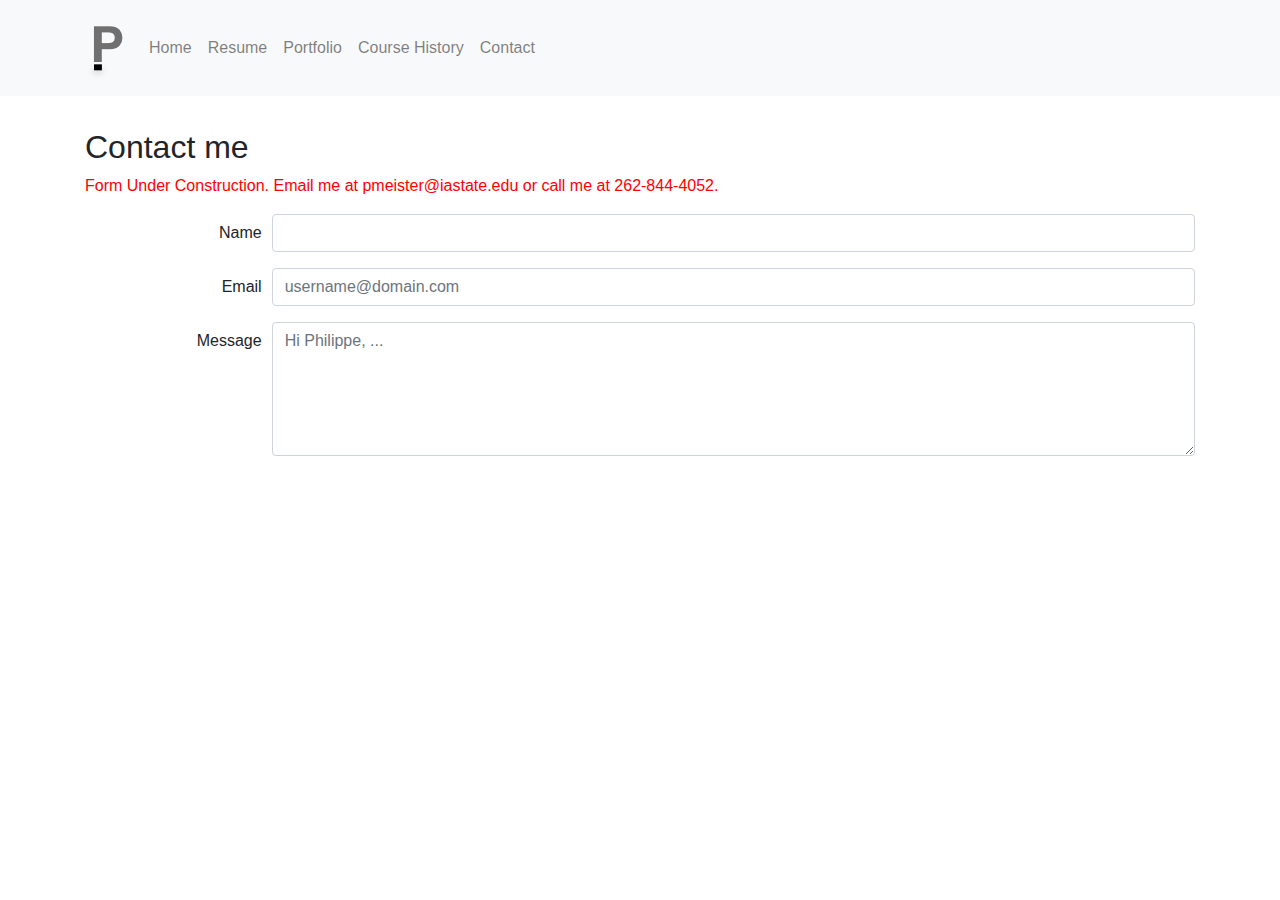
<file: contact.html>
<!DOCTYPE html>
<html lang="en">
<head>
  <meta charset="UTF-8">
  <meta http-equiv="X-UA-Compatible" content="IE=edge">
  <meta name="viewport" content="width=device-width, initial-scale=1, shrink-to-fit=no">
  <meta http-equiv="x-ua-compatible" content="ie=edge">
  <link rel="stylesheet" href="css/bootstrap.min.css">
  <title>Contact Philippe Meister</title>
</head>
    
    
<body data-spy="scroll" data-target="#navbar-site" data-offset="8rem">
    
<nav class="navbar navbar-light bg-light navbar-expand-sm mb-4 fixed-top">
    <div class="container">
        
        <a class="navbar-brand" href="index.html"> <img alt="Philippe Meister logo" src="images/pm.png"></a>
        
        <button class="navbar-toggler" type="button" data-toggle="collapse" data-target="#myTogglerNav" aria-controls="myTogglerNav" aria-expanded="false" aria-label="Toggle navigation">
        <span class="navbar-toggler-icon"></span>
        </button>
        
        <div class="collapse navbar-collapse" id="myTogglerNav">
            <div class="navbar-nav">
                <a class = "nav-item nav-link" href="index.html">Home</a>
                <a class = "nav-item nav-link" href="resume.html">Resume</a>
                <a class = "nav-item nav-link" href="portfolio.html">Portfolio</a>
                <a class = "nav-item nav-link" href="course-history.html">Course History</a>
                <a class = "nav-item nav-link" href="contact.html">Contact</a>
            </div> <!-- navbar-nav --> 
        </div> <!-- navbar collapse --> 
    </div> <!-- nav containter --> 
</nav>
    
<main style="margin-top:8rem">
    <div class="container">
    <h2>Contact me</h2>
    <p style="color:red">Form Under Construction. Email me at pmeister@iastate.edu or call me at 262-844-4052.</p>

        <form>
            <fieldset class="form-group">
                <div class="form-group row form-row">
                    <label class="col-form-label text-md-right col-md-2" for="writerName">Name</label>
                    <div class="col-md-10">
                        <input class="form-control" type="text" id="writerName">
                    </div>
                </div> <!-- form group-->

                <div class="form-group row form-row">
                    <label class="col-form-label text-md-right col-md-2" for="writerEmail">Email</label>
                    <div class="col-md-10">
                        <input class="form-control" type="email" id="writeremail" aria-describedby="emailHelp" placeholder="username@domain.com">
                    </div>
                </div> <!-- form group-->

                <div class="form-group row form-row">
                    <label class="col-form-label text-md-right col-md-2" for="writerMessage">Message</label>
                    <div class="col-md-10">
                        <textarea class="form-control" rows="5" id="writerMessage" placeholder="Hi Philippe, ..."></textarea>
                    </div>
                </div>
            </fieldset><!--fieldset--> 
            <!-- 
<button class="btn btn-primary" type="submit">Submit</button> 
            --> 
        </form>
    </div><!-- content container -->
</main>

<script src="js/jquery.slim.min.js"></script>
<script src="js/popper.min.js"></script>
<script src="js/bootstrap.min.js"></script>
</body>
</html>
</file>
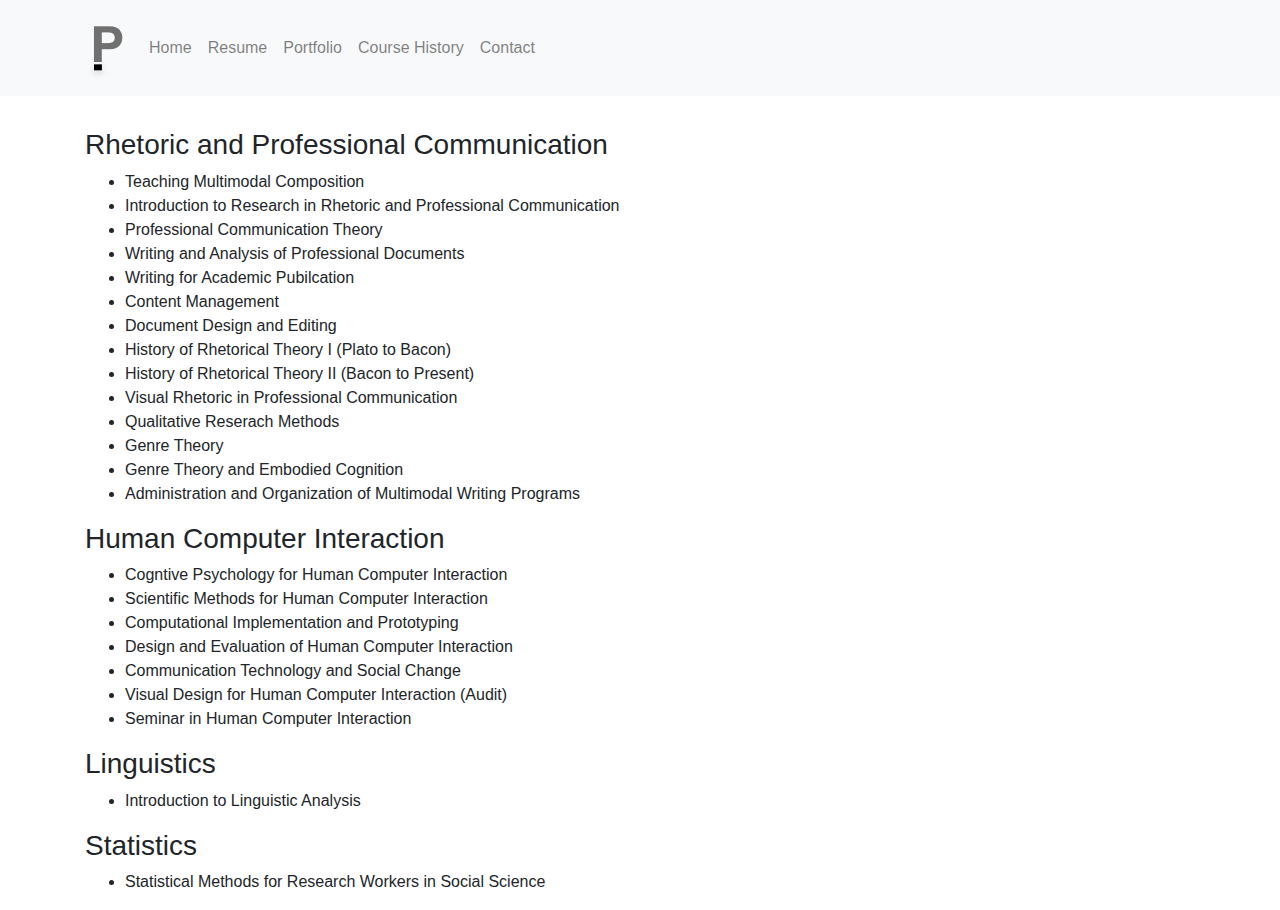
<file: course-history.html>
<!DOCTYPE html>
<html lang="en">
<head>
  <meta charset="UTF-8">
  <meta http-equiv="X-UA-Compatible" content="IE=edge">
  <meta name="viewport" content="width=device-width, initial-scale=1, shrink-to-fit=no">
  <meta http-equiv="x-ua-compatible" content="ie=edge">
  <link rel="stylesheet" href="css/bootstrap.min.css">
  <title>Contact Philippe Meister</title>
</head>
    
    
<body data-spy="scroll" data-target="#navbar-site" data-offset="8rem">
    
<nav class="navbar navbar-light bg-light navbar-expand-sm mb-4 fixed-top">
    <div class="container">
        
        <a class="navbar-brand" href="index.html"> <img alt="Philippe Meister logo" src="images/pm.png"></a>
        
        <button class="navbar-toggler" type="button" data-toggle="collapse" data-target="#myTogglerNav" aria-controls="myTogglerNav" aria-expanded="false" aria-label="Toggle navigation">
        <span class="navbar-toggler-icon"></span>
        </button>
        
        <div class="collapse navbar-collapse" id="myTogglerNav">
            <div class="navbar-nav">
                <a class = "nav-item nav-link" href="index.html">Home</a>
                <a class = "nav-item nav-link" href="resume.html">Resume</a>
                <a class = "nav-item nav-link" href="portfolio.html">Portfolio</a>
                <a class = "nav-item nav-link" href="course-history.html">Course History</a>
                <a class = "nav-item nav-link" href="contact.html">Contact</a>
            </div> <!-- navbar-nav --> 
        </div> <!-- navbar collapse --> 
    </div> <!-- nav containter --> 
</nav>
    
<main style="margin-top:8rem">
    <div class="container">
<h3>Rhetoric and Professional Communication</h3>
        <ul>
            <li>Teaching Multimodal Composition</li> 
            <li>Introduction to Research in Rhetoric and Professional Communication</li> 
            <li>Professional Communication Theory</li> 
            <li>Writing and Analysis of Professional Documents</li>
            <li>Writing for Academic Pubilcation</li> 
            <li>Content Management</li> 
            <li>Document Design and Editing</li>
            <li>History of Rhetorical Theory I (Plato to Bacon)</li> 
            <li>History of Rhetorical Theory II (Bacon to Present)</li>
            <li>Visual Rhetoric in Professional Communication</li> 
            <li>Qualitative Reserach Methods</li>
            <li>Genre Theory</li>
            <li>Genre Theory and Embodied Cognition</li> 
            <li>Administration and Organization of Multimodal Writing Programs</li> 
        </ul>
        <h3>Human Computer Interaction</h3>
        <ul>    
            <li>Cogntive Psychology for Human Computer Interaction</li>
            <li>Scientific Methods for Human Computer Interaction</li>
            <li>Computational Implementation and Prototyping</li>
            <li>Design and Evaluation of Human Computer Interaction</li>
            <li>Communication Technology and Social Change</li> 
            <li>Visual Design for Human Computer Interaction (Audit)</li>
            <li>Seminar in Human Computer Interaction</li>
        </ul>
        <h3>Linguistics</h3>
        <ul>
            <li>Introduction to Linguistic Analysis</li> 
        </ul>
        <h3>Statistics</h3>
        <ul>
            <li>Statistical Methods for Research Workers in Social Science</li>
        </ul>
    </div><!-- content container -->
</main>

<script src="js/jquery.slim.min.js"></script>
<script src="js/popper.min.js"></script>
<script src="js/bootstrap.min.js"></script>
</body>
</html>
</file>
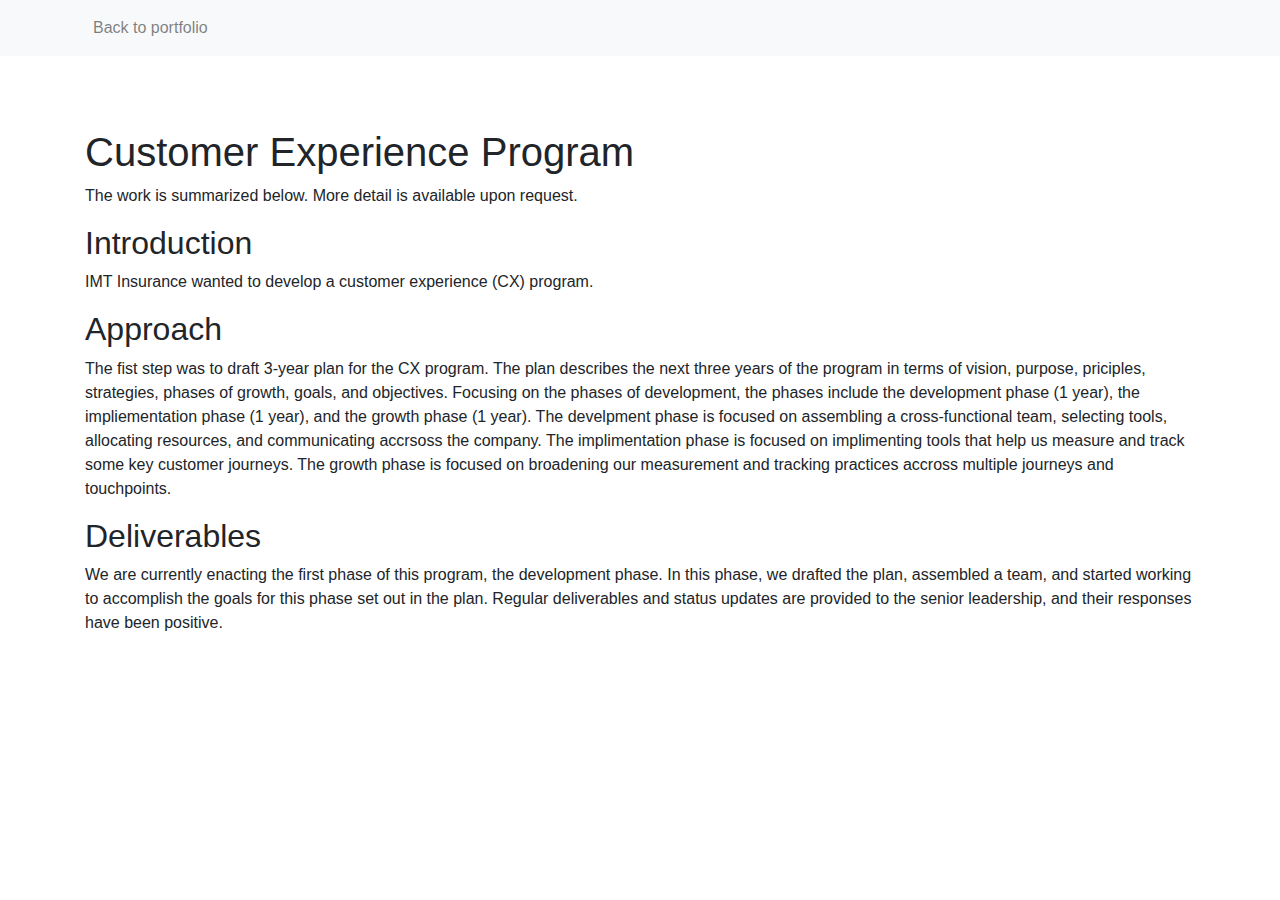
<file: customer-experience-program.html>
<!DOCTYPE html>
<html lang="en"> 
<head>
  <meta charset="UTF-8">
  <meta http-equiv="X-UA-Compatible" content="IE=edge">
  <meta name="viewport" content="width=device-width, initial-scale=1, shrink-to-fit=no">
  <meta http-equiv="x-ua-compatible" content="ie=edge">
  <link rel="stylesheet" href="../css/bootstrap.min.css">
  <title>Customer Experience Program - Philippe Meister's Porfolio</title>
</head>
    
<body data-spy="scroll" data-target="#navbar-site" data-offset="8rem">
<nav class="navbar navbar-light bg-light navbar-expand-sm mb-4 fixed-top">
    <div class="container">
        
       <!--  <a class="navbar-brand" href="index.html"> <img alt="Philippe Meister logo" src="images/pm.png"></a> -->
        
        <button class="navbar-toggler" type="button" data-toggle="collapse" data-target="#myTogglerNav" aria-controls="myTogglerNav" aria-expanded="false" aria-label="Toggle navigation">
        <span class="navbar-toggler-icon"></span>
        </button>
        
        <div class="collapse navbar-collapse" id="myTogglerNav">
            <div class="navbar-nav">
                <a class = "nav-item nav-link" href="index.html">Back to portfolio</a>
            <!-- <a class = "nav-item nav-link" href="resume.html">Resume</a>
                <a class = "nav-item nav-link" href="portfolio.html">Portfolio</a>
                <a class = "nav-item nav-link" href="course-history.html">Course History</a>
                <a class = "nav-item nav-link" href="contact.html">Contact</a> -->
            </div> <!-- navbar-nav --> 
        </div> <!-- navbar collapse --> 
    </div> <!-- nav containter --> 
</nav>

<main style="margin-top:8rem">
    <div class="container"> 
    <h1>Customer Experience Program</h1>
        <p>The work is summarized below. More detail is available upon request.</p>
    <h2>Introduction</h2>
        <p>IMT Insurance wanted to develop a customer experience (CX) program.</p>
    <h2>Approach</h2>
        <p>The fist step was to draft 3-year plan for the CX program. The plan describes the next three years of the program in terms of vision, purpose, priciples, strategies, phases of growth, goals, and objectives. Focusing on the phases of development, the phases include the development phase (1 year), the impliementation phase (1 year), and the growth phase (1 year). The develpment phase is focused on assembling a cross-functional team, selecting tools, allocating resources, and communicating accrsoss the company. The implimentation phase is focused on implimenting tools that help us measure and track some key customer journeys. The growth phase is focused on broadening our measurement and tracking practices accross multiple journeys and touchpoints.</p>
    <h2>Deliverables</h2>
        <p>We are currently enacting the first phase of this program, the development phase. In this phase, we drafted the plan, assembled a team, and started working to accomplish the goals for this phase set out in the plan. Regular deliverables and status updates are provided to the senior leadership, and their responses have been positive.</p>
    </div>
</main>

<script src="js/jquery.slim.min.js"></script>
<script src="js/popper.min.js"></script>
<script src="js/bootstrap.min.js"></script>
</body>
</html>
</file>
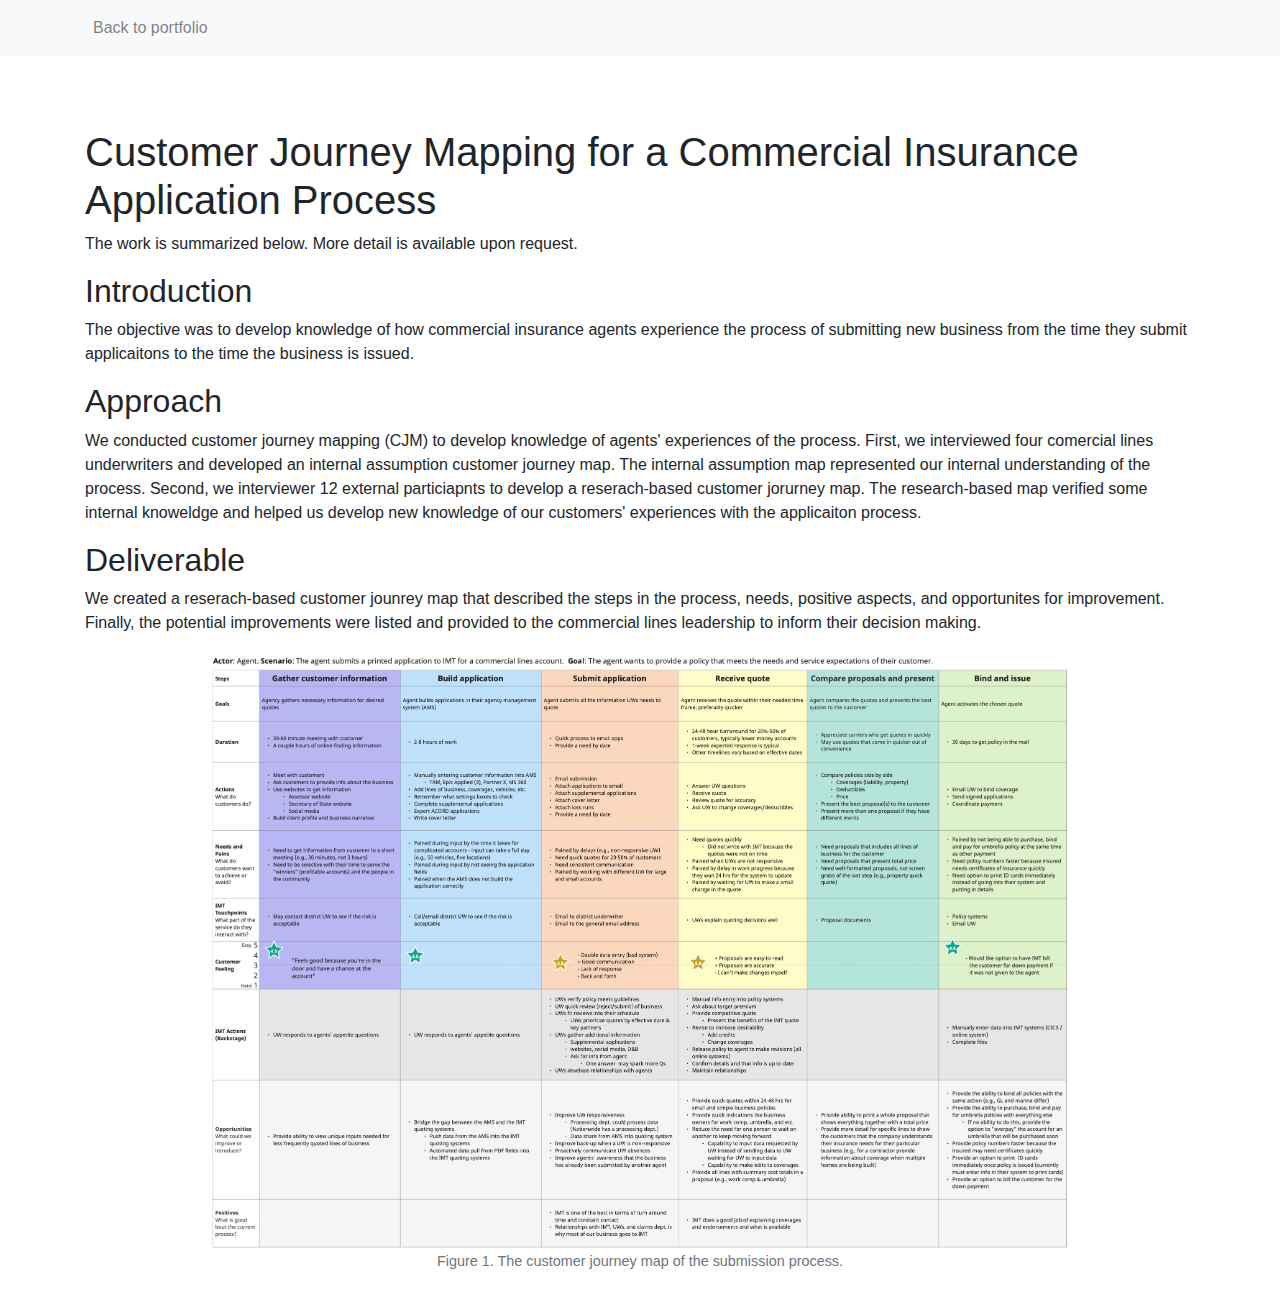
<file: customer-journey-mapping.html>
<!DOCTYPE html>
<html> 
<head>
  <meta charset="UTF-8">
  <meta http-equiv="X-UA-Compatible" content="IE=edge">
  <meta name="viewport" content="width=device-width, initial-scale=1, shrink-to-fit=no">
  <meta http-equiv="x-ua-compatible" content="ie=edge">
  <link rel="stylesheet" href="../css/bootstrap.min.css">
  <title>Portfolio - Customer Journey Mapping</title>
</head>
    
<body data-spy="scroll" data-target="#navbar-site" data-offset="8rem">
<nav class="navbar navbar-light bg-light navbar-expand-sm mb-4 fixed-top">
    <div class="container">
        
       <!--  <a class="navbar-brand" href="index.html"> <img alt="Philippe Meister logo" src="images/pm.png"></a> -->
        
        <button class="navbar-toggler" type="button" data-toggle="collapse" data-target="#myTogglerNav" aria-controls="myTogglerNav" aria-expanded="false" aria-label="Toggle navigation">
        <span class="navbar-toggler-icon"></span>
        </button>
        
        <div class="collapse navbar-collapse" id="myTogglerNav">
            <div class="navbar-nav">
                <a class = "nav-item nav-link" href="index.html">Back to portfolio</a>
            <!-- <a class = "nav-item nav-link" href="resume.html">Resume</a>
                <a class = "nav-item nav-link" href="portfolio.html">Portfolio</a>
                <a class = "nav-item nav-link" href="course-history.html">Course History</a>
                <a class = "nav-item nav-link" href="contact.html">Contact</a> -->
            </div> <!-- navbar-nav --> 
        </div> <!-- navbar collapse --> 
    </div> <!-- nav containter --> 
</nav>

<main style="margin-top:8rem">
    <div class="container"> 
    <h1>Customer Journey Mapping for a Commercial Insurance Application Process</h1>
        <p>The work is summarized below. More detail is available upon request.</p>
    <h2>Introduction</h2>
        <p>The objective was to develop knowledge of how commercial insurance agents experience the process of submitting new business from the time they submit applicaitons to the time the business is issued.</p>
        <h2>Approach</h2>
        <p>We conducted customer journey mapping (CJM) to develop knowledge of agents' experiences of the process. First, we interviewed four comercial lines underwriters and developed an internal assumption customer journey map. The internal assumption map represented our internal understanding of the process. Second, we interviewer 12 external particiapnts to develop a reserach-based customer jorurney map. The research-based map verified some internal knoweldge and helped us develop new knowledge of our customers' experiences with the applicaiton process. </p>
        <h2>Deliverable</h2>
        <p>We created a reserach-based customer jounrey map that described the steps in the process, needs, positive aspects, and opportunites for improvement. Finally, the potential improvements were listed and provided to the commercial lines leadership to inform their decision making. </p>
        <div class="container text-center">        
                <figure class="figure text-center">
                    <img src="images/customer%20journey%20map.jpg" alt="A table describing a customers journey through a submission process" class="img-fluid" style="max-width: 100%; height: auto; max-height: 600px">
                    <figcaption class="figure-caption text-center">Figure 1. The customer journey map of the submission process.</figcaption>
                </figure>
        </div>
    </div>
</main>

<script src="js/jquery.slim.min.js"></script>
<script src="js/popper.min.js"></script>
<script src="js/bootstrap.min.js"></script>
</body>
</html>
</file>
